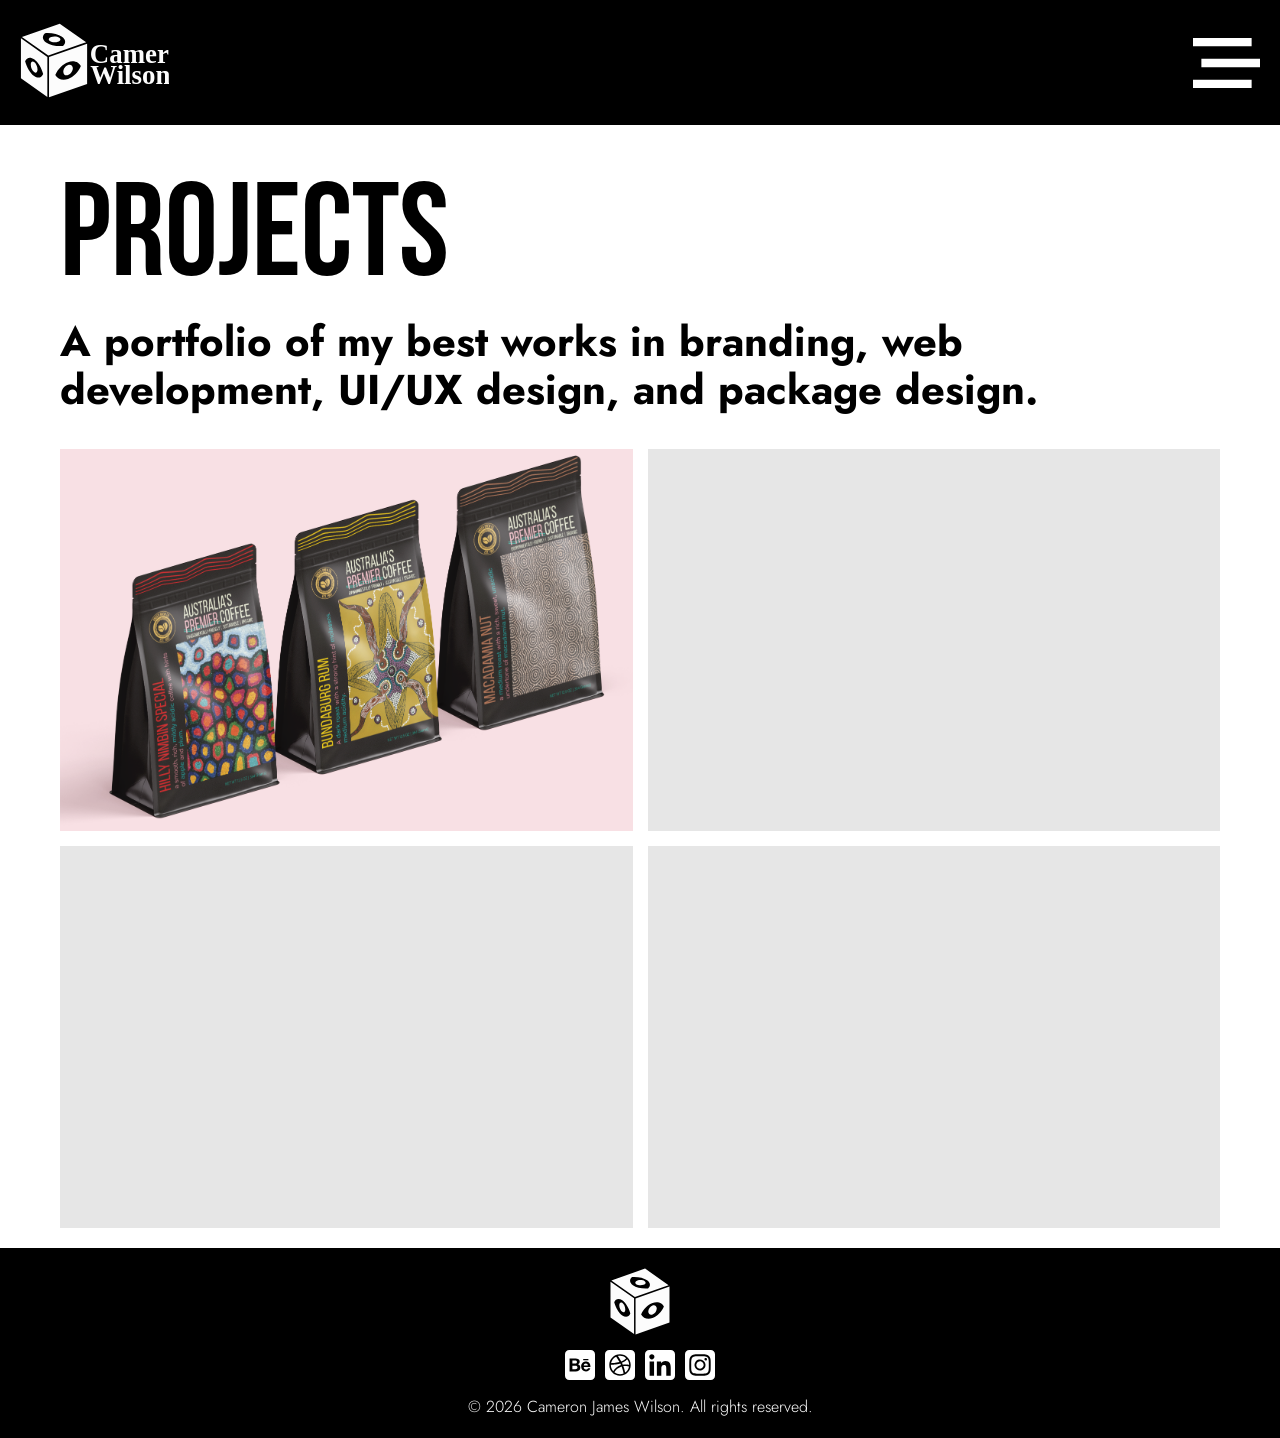
<file: projects.html>
<!DOCTYPE html>
<html lang="en">

<!--   
             @@@@@@@@@@@@@@@           
        @@@@@@@@@@@@@@@@@@@@@@         
  @@@@@@@@@@@@@   @@@@@@@@@@@@@@@      
 @@@@@@@@@@@@@  @@@@@@@@@@@@@@@@@@@@   
@@@@@@@@@@@@@@@ @@@@@@@@ @@@@@@@@@@@@@ 
@@@@@@@@@@@@@@@@@@@      @@@@@@@@@@@@@@ @2026 Cameron Wilson. All rights reserved.
@@@@@@@@@@@@@@@@@@@@@@@@@@@@@@@@@@@@@@@
@@@@@@@@@@@@@@@@@@@@@@@@@@@@@@@@@@@@@@@ Corporate logos, branding, and trademarks
@@@@@@@@@@@@@@@@@@@@@@@@@@@@@@@@@@@@@@@ belong to their respective owners. 
@@@@@@@@@@@@@@@@@@@@@@@@@@@@@@@@@@@@@@@
@@@@  @@@@@@@@@@@@@@@@@@@@@@@@@@@@@@@@@
@@@@ @@@@@@@@@@@@@@@@@@@@@@@@@   @@@@@@
@@@@@@@@@@ @@@@@@@@@@@@@ @@@@@@   @@@@@
@@@@@@@@@@  @@@@@@@@@@@ @@@@@@@  @@@@@@
@@@@@@@     @@@@@@@@@   @@@@@@ @@@@@@@@
@@@@@@@@@@@@@@@@@@@@@@       @@@@@@@@@@
 @@@@@@@@@@@@@@@@@@@@@@@@@@@@@@@@@@@@@@
   @@@@@@@@@@@@@@@@@@@@@@@@@@@@@@@@@@@@
      @@@@@@@@@@@@@@@@@@@@@@@@@@@@@@@  
        @@@@@@@@@@@@@@@@@@@@@@@@       
           @@@@@@@@@@@@@@@             
              @@@@@@@  -->     

<head>                           
   <meta charset="utf-8" />
   <meta name="viewport" content="width=device-width, initial-scale=1" />

   <title>Cameron Wilson's Design Projects</title>

    <link rel="preconnect" href="https://fonts.googleapis.com">
    <link rel="preconnect" href="https://fonts.gstatic.com" crossorigin>
    <link href="https://fonts.googleapis.com/css2?family=Jost:ital,wght@0,100..900;1,100..900&display=swap" rel="stylesheet">

      <link href="styles.css" rel="stylesheet" />
      <script src="animations.js"></script>
</head>

<body>
<!--
=======   
Navigation
=======
-->
<nav>
    <div id="myNav" class="overlay">
    <a href="javascript:void(0)" class="closebtn" onclick="closeNav()"><img src="icons/x-solid-full.svg" width="66" height="66" alt="x"></a>
    <div class="overlay-content">
        <a href="index.html">Home</a>
        <a href="projects.html">Projects</a>
        <a href="contact.html">Contact</a>
    </div>
</div>

<a href="index.html"><img src="icons/cw-logo.svg" width="148.539" height="75" alt="CW logo"></a>
<img src="icons/bars-staggered-solid-full.svg" width="66.667" height="50" onclick="openNav()"
alt="hamburger menu icon">
    </nav>

<!--
=======   
Projects Lander
=======
-->
<div class="content-margin">
    <h1 class="projects-lander-heading">Projects</h1>
    <h2 class="projects-lander-subhead">A portfolio of my best works in branding, web development,
        UI/UX design, and package design.</h2>

    <div class="projects-grid">
        <a class="project-tile" id="project-tile1" href="project1-underbrewcoffee.html">
        <h1>Under Brew Coffee</h1>
        </a>

        <a href="project2-triplejscomics.html" id="project-tile2" class="project-tile">
        <h1>Triple J's Comics</h1>
        </a>

        <a href="#" id="project-tile3" class="project-tile">
        <h1>Placeholder</h1>
        </a>

        <a href="#" id="project-tile4" class="project-tile">
        <h1>Placeholder</h1>
        </a>
    </div>

</div>
<!--
=======   
Contact Section
=======
-->
    <footer>
        <img src="icons/cw-logo-icon.svg" width="60" height="67.053" alt="CW Logo Icon" >

        <div class="social-container">
            <img class="socials" src="icons/square-behance-brands-solid-full.svg" width="30" height="30" alt="Social Media 1">
            <img class="socials" src="icons/square-dribbble-brands-solid-full.svg" width="30" height="30" alt="Social Media 1">
            <img class="socials" src="icons/square-linkedin-brands-solid-full.svg" width="30" height="30" alt="Social Media 1">
            <img class="socials" src="icons/square-instagram-brands-solid-full.svg" width="30" height="30" alt="Social Media 1">
        </div>

        <p class="copyright">&copy; 2026 Cameron James Wilson. All rights reserved.</p>
    </footer>
</body>
</file>
<file: styles.css>
/*
=======   
Basic CSS reset and font additions
=======
*/
* {
    padding: 0;
    margin: 0;
    text-decoration: none;
    list-style-type: none;
    box-sizing: border-box;
}

@font-face {
    font-family: "Bebas Neue Regular";
    src: url(fonts/BebasNeue-book.otf);
}

@font-face {
    font-family: "Bebas Neue Bold";
    src: url(fonts/BebasNeue-Bold.otf);
}

::selection {
  background-color: black;
  color: white;
}
/*
=======   
Navigation styling
=======
*/
nav {
  position: sticky;
  top: 0;
  background-color: black;
  width: 100%;
  height: 125px;
  padding: 20px;
  display: flex;
  justify-content: space-between;
  align-items: center;
  z-index: 9;
}

.overlay {
  height: 0%;
  width: 100%;
  position: fixed;
  top: 0;
  left: 0;
  background-color: black;
  overflow-y: hidden;
  transition: 1s;
  z-index: 10;
}

.overlay-content {
  position: relative;
  top: 25%;
  width: 100%;
  text-align: center;
}

.overlay a {
  padding: 8px;
  text-decoration: none;
  font-size: 36px;
  font-family: "Jost";
  font-weight: normal;
  text-align: center;
  color: white;
  display: block;
}

.overlay a:hover, .overlay a:focus {
  color: #808080;
  transition: .3s;
}

.overlay .closebtn {
  position: absolute;
  top: 20px;
  right: 45px;
  font-size: 60px;
}

/*
=======   
Lander Styling
=======
*/

.content-margin {
    margin: 20px;
}

p#rainbow-hello {
    font-family: "Bebas Neue Bold";
    font-size: 75pt;
    text-align: left;
}

h2 {
    font-size: 25pt;
    line-height: 25pt;
    font-family: "Jost";
    font-weight: bold;
    margin-bottom: 20px;
    max-width: 400px;
    text-align: left;
}

.rotato-potato {
    text-decoration: underline;
}

h2 mark {
    display: inline-block;
    background-color: black;
    color: white;
    height: 100%;
}

h3 {
  margin-bottom: 25px;
  text-align: left;
  font-family: "Jost";
  font-weight: normal;
  font-size: 16pt;
  line-height: 20pt;
  max-width: 600px;
  text-align: left;
}

h3 strong {
  font-weight: 900;
}

.italic {
  font-family: italic;
}

.button-container {
  margin-top: 50px;
  max-width: 350px;
  display: flex;
  flex-flow: row wrap;
  align-items: center;
  justify-content: space-between;

}

.button {
  font-family: "Bebas Neue Bold";
  color: black;
  font-size: 18.75pt;
  padding: 7.5px 15px;
  border: 2.5px solid black;
  transition: .5s;
}

.button:hover {
  color: white;
  background-color: black;
  transition: .3s ease;
}

.lander-carousel {
  display: none; /*For now... Muhuhuahuahuah!!! */
}

/*
=======   
Project Viewing Carousel
=======
*/

h1 {
  margin: 100px 0 25px 0;
  font-family: "Bebas Neue Regular";
  font-size: 50pt;
  line-height: 50pt;
}

.projects-carousel {
  margin: 25px auto;
  width: 100%;
  display: flex;
  overflow-x: hidden;
  scrollbar-width: none;
  gap: 1em;
  overscroll-behavior-x: none;
  pointer-events: auto;
}

.carousel::-webkit-scrollbar {
  display: none;
}

.carousel-scroll {
  display: flex;
  align-items: center;
  justify-content: center;
  gap: 1em;
  animation: spin 40s infinite linear;
}

.project-card {
  flex: 0 0 auto;
  display: flex;
  flex-flow: column wrap;
  justify-content: flex-end;
  align-items: center;
  height: 360px;
  width: 360px;
  padding: 1em;
  background-color: black;
  border-radius: .2em;
  text-align: center;
  align-content: center;
}

.project-card img {
  border: 2.5px solid white;
  margin: auto auto;
}

.project-card h4 {
  font-family: "Bebas Neue Bold";
  font-size: 35pt;
  color: white;
}

.project-card div {
  width: 250;
  display: flex;
  flex-direction: row;
  justify-content: center;
  align-items: center;
}

.project-card small {
  margin: 0 10px;
  padding: 2.5px 5px;
  font-family: "Jost";
  font-weight: 300;
  font-size: 16pt;
  color: white;
  background-color: #333333ff;
}

@keyframes spin {
  from {translate: 0;}
  to {translate: -100%;}
}

.projects-carousel:hover .carousel-scroll {
  animation-play-state: paused;
}

a#project-seeall {
  margin: 0 auto;
  display: block;
  width: fit-content;
}

/*
=======   
Contact
=======
*/

.contact-text {
  font-family: "Jost";
  font-weight: 600;
  font-size: 25pt;
  line-height: 29pt;
  margin-bottom: 25px;
}

.contact-links {
  font-weight: 800;
  color: black;
  transition: .3s ease;
  text-decoration: underline 6px rgb(0, 0, 0, 1);
}

.contact-links:hover {
  text-decoration: underline 6px rgb(255, 255, 255, 0)
}

/*
=======   
Footer
=======
*/

footer {
  width: 100%;
  display: flex;
  flex-flow: column wrap;
  gap: 15px;
  justify-content: space-between;
  align-items: center;
  padding: 20px;
  background-color: black;
}

.copyright {
  color: white;
  font-family: "Jost";
  font-size: 12pt;
  font-weight: 300;
}

.social-container {
  width: 150px;
  display: flex;
  flex-flow: row wrap;
  justify-content: space-between;
  align-items: center;
}

/*
=======   
CONTACT PAGE
=======
*/

h1#contact-head {
  margin: 35px 0 0 0;
  width: 100%;
}

label {
  font-family: "Jost";
  font-weight: 600;
  font-size: 16pt;
  margin-bottom: 10px;
}

input[type=text], select, textarea {
  width: 100%;
  padding: 7.5px;
  border: 2.5px solid black;
  color: gray;
  box-sizing: border-box;
  margin-top: 6px;
  margin-bottom: 16px;
  resize: vertical;
  font-family: "Jost";
  font-weight: 300;
  font-size: 16pt;
}

.checkbox {
  display: flex;
  align-items: flex-start;
  gap: 14.8px;
  margin: 0 0 25px 0;
  font-weight: 400;
}

input[type=submit] {
  margin: 0 auto;
  display: block;
  width: fit-content;
  font-family: "Bebas Neue Bold";
  color: black;
  font-size: 18.75pt;
  padding: 7.5px 15px;
  border: 2.5px solid black;
  transition: .5s;
}

/*
=======   
PROJECTS PAGE
=======
*/

.projects-lander-heading {
    margin-top: 75px;
    font-family: "Bebas Neue Bold";
    font-size: 75pt;
    text-align: left;
}

.projects-lander-subhead {
  max-width: 1000px;
  line-height: 29pt;
}

.projects-grid {
  display: grid;
  grid-template-columns: 1fr;
  gap: 15px;
}

.project-tile {
  background-color:#808080;
  aspect-ratio: 3 / 2;
  display: flex;
  justify-content: center;
  align-items: center;
  width: 100%;
  height: auto;
  transition: .3s ease;
}

.project-tile h1 {
  margin: 0;
  text-decoration: none;
  font-family: "Bebas Neue Bold";
  color: black;
  opacity: 0;
  font-size: 40pt;
  transition: .3s ease;
  z-index: 1;
}

.project-tile:hover h1 {
  opacity: 1;
}

.project-tile {
  position: relative;
  overflow: hidden;
}

.project-tile::before {
  content: "";
  position: absolute;
  inset: 0;
  background: inherit;
  background-size: inherit;
  transition: .3s ease;
  z-index: 0;
}

.project-tile:hover::before {
  filter: blur(15px);
}

#project-tile1 {
  background-image: url(images-project/project1/underbrewcoffee-tile.png);
  background-size: contain;
}

#project-tile2 {
  background-image: url(images-index/placeholder.png);
  background-size: contain;
}

#project-tile3 {
  background-image: url(images-index/placeholder.png);
  background-size: contain;
}

#project-tile4 {
  background-image: url(images-index/placeholder.png);
  background-size: contain;
}

/*
=======   
INDIVIDUAL PROJECTS PAGE
=======
*/

.project-title {
  aspect-ratio: 4/1;
  width: 100%;
  height: auto;
  display: flex;
  justify-content: center;
  align-items: center;
}

.project-title h1 {
  margin: 25px;
  font-family: "Bebas Neue Bold";
  font-size: 40pt;
  text-align: center;
  line-height: 40pt;
}

.project-subhead {
  margin: 100px 0 25px 0;
  font-family: "Bebas Neue Regular";
  font-size: 50pt;
  line-height: 50pt;
  max-width: 100%;
}

.project-overview {
  display: none;
}

.project-bodycopy {
  margin: 0 0 25px 0;
  font-family: "Jost";
  font-weight: 400;
  font-size: 16pt;
  line-height: 22pt;
}

.project-figuretext {
  display: block;
  margin: 5px 0 25px 0;
  font-family: "Jost";
  font-weight: 300;
  font-size: 12pt;
}

@media screen and (min-width: 700px) {

/*
=======   
Lander
=======
*/

p#rainbow-hello {
    font-size: 100pt;
}

  h2 {
    font-size: 31.25pt;
    line-height: 31.25pt;
    margin-bottom: 35px;
    max-width: 575px;
}

h3 {
  font-size: 20pt;
  line-height: 25pt;
  margin-bottom: 25px;
}

.button-container {
  max-width: 400px;
}

.button {
  font-size: 25pt;
}

/*
=======   
Project Carousel
=======
*/

h1 {
  margin: 125px 0 35px 0;
  font-size: 62.5pt;
  line-height: 62.5pt;
}

/*
=======   
Contact 
=======
*/

.contact-text {
  font-size: 32.5pt;
  line-height: 38.5pt;
  margin-bottom: 35px;
  max-width: 900px;
}

/*
=======   
Contact PAGE
=======
*/

input[type=submit] {
  font-size: 25pt;
}

/*
=======   
PROJECTS PAGE
=======
*/

.projects-lander-heading {
    font-size: 100pt;
}

.projects-lander-subhead {
  line-height: 36pt;
}

/*
=======   
INDIVIDUAL PROJECTS PAGE
=======
*/

.project-title {
  aspect-ratio: 5/1
}

.project-title h1 {
  font-size: 50pt;
  line-height: 50pt;
}

.project-subhead {
  margin: 125px 0 35px 0;
  font-size: 62.5pt;
  line-height: 62.5pt;
}

.project-bodycopy {
  font-size: 20pt;
  line-height: 25pt;
  max-width: 650px;
}

.project-figuretext {
  font-size: 14pt;
}

}

@media screen and (min-width: 1000px) {

.content-margin {
  margin: 20px 60px;
}
  /*
=======   
Navigation
=======
*/
.overlay-content a {
    font-size: 35pt;
  }

/*
=======   
Lander
=======
*/

.landing{
  display: flex;
  align-items: center;
  justify-content: space-between;
  gap: 35px;
}

.lander-carousel {
  display: block;
  width: 50vw;
  height: 100vh;
  background-color: white;
  overflow-y: hidden;
  scrollbar-width: none;
  overscroll-behavior-y: none;
  pointer-events: auto;
}

.lander-carousel::-webkit-scrollbar {
  display: none;
}

.lander-image-container {
  display: flex;
  flex-flow: column wrap;
  gap: 25px;
  align-items: center;
  justify-content: space-around;
  animation: vertical-spin 25s infinite linear;
}

@keyframes vertical-spin {
  from {
    transform: translateY(0);
  }
  to {
    transform: translateY(-50%);
  }
}

.lander-image {
 width: 100%;
}

/*
=======   
Contact PAGE
=======
*/

.form-container {
  width: 75%;
  margin: 0 auto;
}

/*
=======   
Projects PAGE
=======
*/

.projects-grid {
    grid-template-columns: 1fr 1fr;
  }

  /*
=======   
Individual Projects PAGE
=======
*/

.project-title h1 {
  font-size: 70pt;
  line-height: 70pt;
}

.project-preface-overview {
  display: flex;
  flex-flow: row wrap;
  align-items: flex-start;
  justify-content: space-between;

}

.project-bodycopy {
  margin: 0 0 35px 0; 
  font-size: 22pt;
  line-height: 28pt;
  max-width: 700px;
}

.project-bodycopy-column {
  display: flex;
  flex-flow: row wrap;
  gap: 35px;
  justify-content: space-around;
  align-items: flex-start;
  width: 100%;
  height: auto;
}

.project-overview {
  max-width: 300px;
  display: flex;
  flex-flow: column wrap;
}

.project-overview h2 {
  margin: 125px 0 25px 0;
  font-family: "Jost";
  font-weight: 900;
  font-size: 20pt;
}

.project-overview h3 {
  margin: 0;
  font-family: "Jost";
  font-weight: 800;
  font-size: 18pt;
}

.project-overview h4 {
  margin-bottom: 10px;
  font-family: "Jost";
  font-weight: 500;
  font-size: 16pt;
  line-height: 21pt;
}

.project-figuretext {
  font-size: 16pt;
margin: 10px 0 35px 0;
}
}

@media screen and (min-width: 1920px) {
/*
=======   
Individual Projects PAGE
=======
*/

.project-overview {
  max-width: 325px;
  display: flex;
  flex-flow: column wrap;
}

.project-overview h2 {
  margin: 125px 0 35px 0;
  font-size: 22pt;
}

.project-overview h3 {
  font-size: 20pt;
}

.project-overview h4 {
  margin-bottom: 20px;
  font-size: 18pt;
  line-height: 28pt;
}

}
</file>
